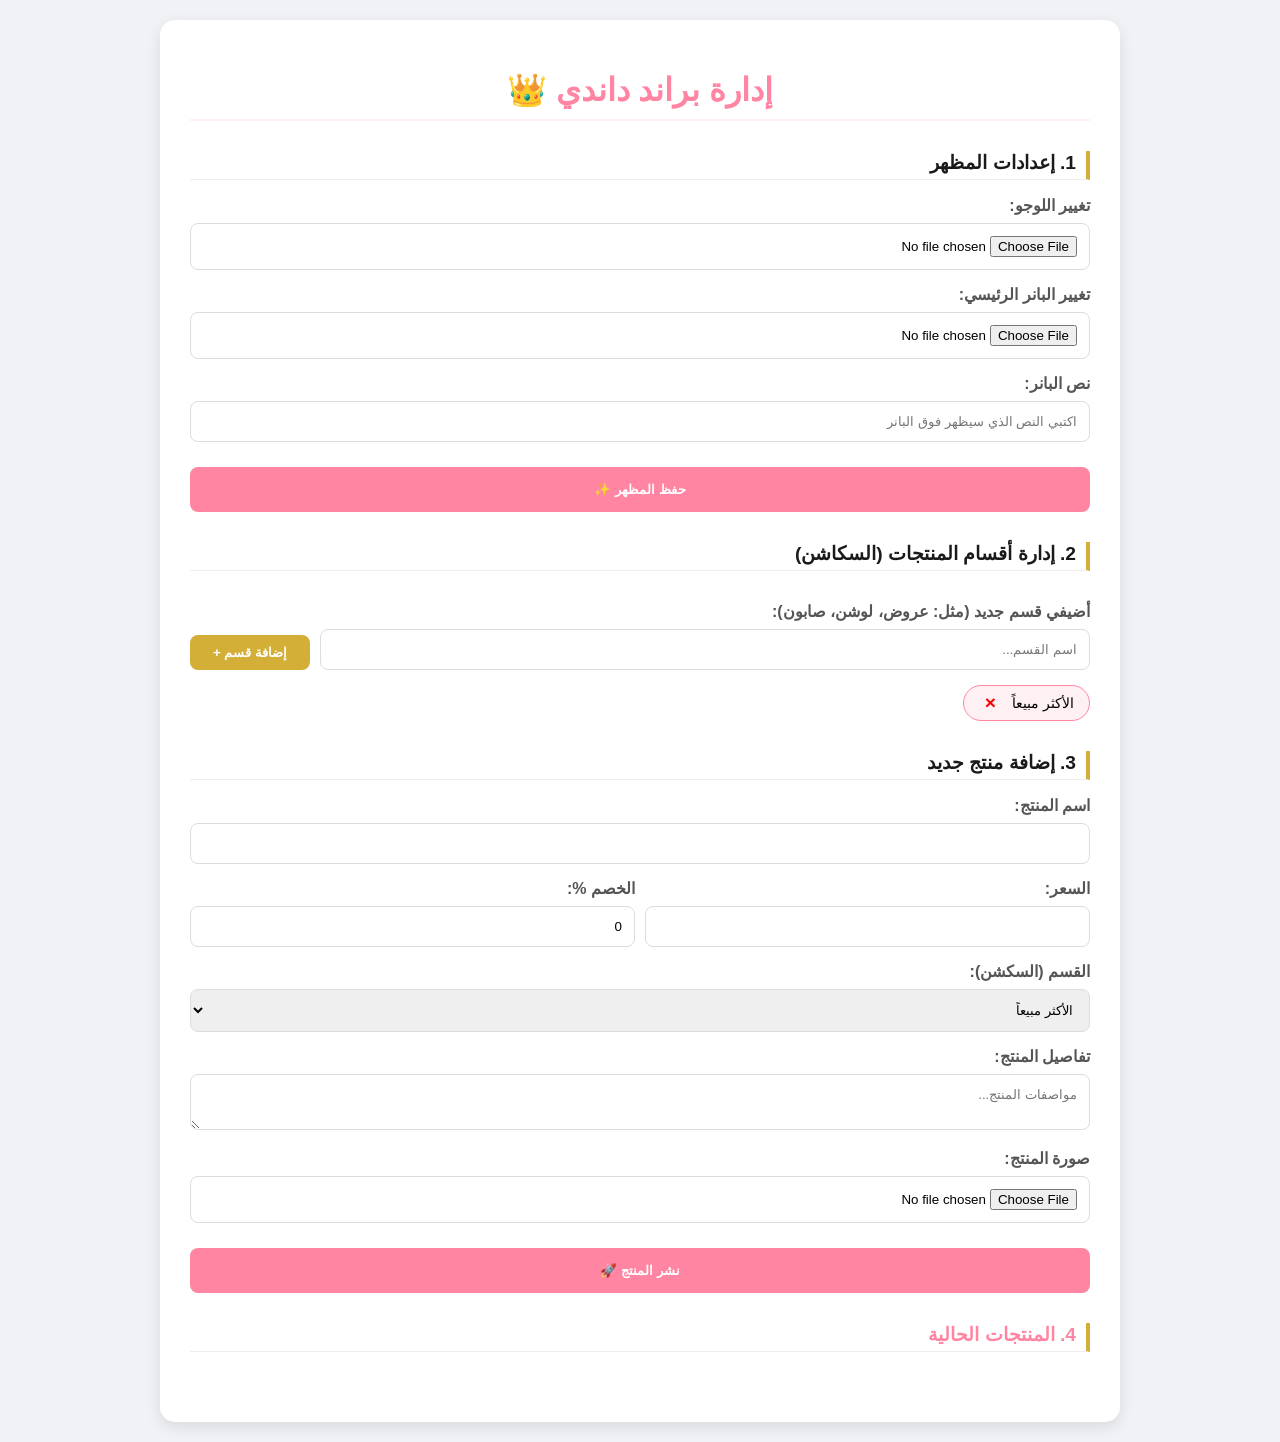
<file: admin.html>
<!DOCTYPE html>
<html lang="ar" dir="rtl">
<head>
    <meta charset="UTF-8">
    <title>لوحة تحكم داندي | Admin Panel</title>
    <link rel="stylesheet" href="https://cdnjs.cloudflare.com/ajax/libs/font-awesome/6.0.0/css/all.min.css">
    <style>
        :root { --pink: #ff85a2; --gold: #d4af37; --dark: #1a1a1a; --soft-pink: #fff0f3; }
        body { font-family: 'Segoe UI', Tahoma, sans-serif; background: #f0f2f5; margin: 0; padding: 20px; direction: rtl; }
        .admin-box { max-width: 900px; margin: 0 auto; background: white; padding: 30px; border-radius: 15px; box-shadow: 0 5px 15px rgba(0,0,0,0.1); }
        h1 { color: var(--pink); text-align: center; border-bottom: 2px solid var(--soft-pink); padding-bottom: 10px; margin-bottom: 30px; }
        h2 { font-size: 1.2rem; color: var(--dark); margin-top: 30px; border-right: 4px solid var(--gold); padding-right: 10px; border-bottom: 1px solid #eee; padding-bottom: 5px; }
        label { display: block; margin-top: 15px; font-weight: bold; color: #555; }
        input, select, textarea { width: 100%; padding: 12px; margin-top: 8px; border: 1px solid #ddd; border-radius: 8px; box-sizing: border-box; font-family: inherit; }
        .btn-save { background: var(--pink); color: white; border: none; padding: 15px 30px; border-radius: 8px; cursor: pointer; width: 100%; margin-top: 25px; font-weight: bold; transition: 0.3s; }
        .btn-save:hover { background: var(--dark); }
        .btn-add-section { background: var(--gold); margin-top: 10px; padding: 10px; width: auto; min-width: 120px; }
        
        .sections-list { display: flex; flex-wrap: wrap; gap: 10px; margin-top: 15px; }
        .section-item { background: var(--soft-pink); padding: 5px 15px; border-radius: 20px; display: flex; align-items: center; gap: 10px; border: 1px solid var(--pink); font-size: 0.9rem; }
        .del-sec-btn { color: red; cursor: pointer; border: none; background: none; font-weight: bold; font-size: 1.2rem; }

        .products-manager { margin-top: 40px; display: grid; grid-template-columns: repeat(auto-fill, minmax(180px, 1fr)); gap: 15px; }
        .mini-card { background: #fafafa; border: 1px solid #eee; padding: 10px; border-radius: 8px; text-align: center; }
        .mini-card img { width: 100%; height: 120px; object-fit: cover; border-radius: 5px; }
        .preview-img { width: 120px; height: 80px; object-fit: cover; margin-top: 15px; border-radius: 8px; display: none; border: 2px solid var(--soft-pink); }
        .del-prod-btn { background: #ff4d4d; color: white; border: none; padding: 8px; border-radius: 5px; cursor: pointer; margin-top: 10px; width: 100%; font-weight: bold; }
    </style>
</head>
<body>

<div class="admin-box">
    <h1>إدارة براند داندي 👑</h1>

    <section>
        <h2>1. إعدادات المظهر</h2>
        <label>تغيير اللوجو:</label>
        <input type="file" id="logoInput" accept="image/*" onchange="preview(this, 'logoPreview')">
        <img id="logoPreview" class="preview-img">

        <label>تغيير البانر الرئيسي:</label>
        <input type="file" id="bannerInput" accept="image/*" onchange="preview(this, 'bannerPreview')">
        <img id="bannerPreview" class="preview-img">

        <label>نص البانر:</label>
        <input type="text" id="bannerText" placeholder="اكتبي النص الذي سيظهر فوق البانر">
        
        <button class="btn-save" onclick="saveAppearance()">حفظ المظهر ✨</button>
    </section>

    <section>
        <h2>2. إدارة أقسام المنتجات (السكاشن)</h2>
        <div style="display: flex; gap: 10px; align-items: flex-end;">
            <div style="flex: 1;">
                <label>أضيفي قسم جديد (مثل: عروض، لوشن، صابون):</label>
                <input type="text" id="newSectionName" placeholder="اسم القسم...">
            </div>
            <button class="btn-save btn-add-section" onclick="addNewSection()">إضافة قسم +</button>
        </div>
        <div class="sections-list" id="sectionsList"></div>
    </section>

    <section>
        <h2>3. إضافة منتج جديد</h2>
        <label>اسم المنتج:</label>
        <input type="text" id="pName">
        
        <div style="display:flex; gap:10px;">
            <div style="flex:1;"><label>السعر:</label><input type="number" id="pPrice"></div>
            <div style="flex:1;"><label>الخصم %:</label><input type="number" id="pDiscount" value="0"></div>
        </div>

        <label>القسم (السكشن):</label>
        <select id="pSection"></select>

        <label>تفاصيل المنتج:</label>
        <textarea id="pDetails" placeholder="مواصفات المنتج..."></textarea>

        <label>صورة المنتج:</label>
        <input type="file" id="pImgInput" accept="image/*" onchange="preview(this, 'pPreview')">
        <img id="pPreview" class="preview-img">

        <button class="btn-save" onclick="saveProduct()">نشر المنتج 🚀</button>
    </section>

    <section>
        <h2 style="color: var(--pink);">4. المنتجات الحالية</h2>
        <div class="products-manager" id="productsManager"></div>
    </section>
</div>

<script>
    async function toBase64(file) {
        return new Promise((resolve) => {
            const reader = new FileReader();
            reader.readAsDataURL(file);
            reader.onload = () => resolve(reader.result);
        });
    }

    function preview(input, imgId) {
        const img = document.getElementById(imgId);
        if(input.files[0]) { img.style.display = 'block'; img.src = URL.createObjectURL(input.files[0]); }
    }

    // حفظ المظهر (اللوجو والبانر والنص)
    async function saveAppearance() {
        const logoFile = document.getElementById('logoInput').files[0];
        const bannerFile = document.getElementById('bannerInput').files[0];
        const text = document.getElementById('bannerText').value;

        if(logoFile) localStorage.setItem('dandyLogo', await toBase64(logoFile));
        if(bannerFile) localStorage.setItem('dandyBanner', await toBase64(bannerFile));
        localStorage.setItem('dandyBannerText', text);
        
        alert("تم حفظ المظهر بنجاح!");
    }

    // إدارة الأقسام
    function addNewSection() {
        const name = document.getElementById('newSectionName').value.trim();
        if(!name) return alert("اكتبي اسم القسم!");
        let sections = JSON.parse(localStorage.getItem('dandySections')) || ["الأكثر مبيعاً"];
        if(!sections.includes(name)) sections.push(name);
        localStorage.setItem('dandySections', JSON.stringify(sections));
        document.getElementById('newSectionName').value = "";
        loadAdminData();
    }

    function deleteSection(index) {
        let sections = JSON.parse(localStorage.getItem('dandySections'));
        sections.splice(index, 1);
        localStorage.setItem('dandySections', JSON.stringify(sections));
        loadAdminData();
    }

    // حفظ المنتج
    async function saveProduct() {
        const imgFile = document.getElementById('pImgInput').files[0];
        const name = document.getElementById('pName').value;
        const oldPrice = parseFloat(document.getElementById('pPrice').value);
        const discount = parseFloat(document.getElementById('pDiscount').value) || 0;
        
        if(!imgFile || !name || isNaN(oldPrice)) return alert("أكمل البيانات!");

        const product = {
            id: Date.now(),
            name, 
            details: document.getElementById('pDetails').value,
            oldPrice, 
            discount,
            price: (oldPrice - (oldPrice * (discount / 100))).toFixed(0),
            section: document.getElementById('pSection').value,
            image: await toBase64(imgFile)
        };

        let products = JSON.parse(localStorage.getItem('dandyProducts')) || [];
        products.push(product);
        localStorage.setItem('dandyProducts', JSON.stringify(products));
        alert("تم الحفظ!"); location.reload();
    }

    function loadAdminData() {
        // تحميل الأقسام
        const sections = JSON.parse(localStorage.getItem('dandySections')) || ["الأكثر مبيعاً"];
        document.getElementById('pSection').innerHTML = sections.map(s => `<option value="${s}">${s}</option>`).join('');
        document.getElementById('sectionsList').innerHTML = sections.map((s, i) => `
            <div class="section-item">
                <span>${s}</span>
                <button class="del-sec-btn" onclick="deleteSection(${i})">×</button>
            </div>
        `).join('');

        // تحميل نص البانر المخزن
        document.getElementById('bannerText').value = localStorage.getItem('dandyBannerText') || "";

        // تحميل المنتجات
        const products = JSON.parse(localStorage.getItem('dandyProducts')) || [];
        document.getElementById('productsManager').innerHTML = products.map((p, i) => `
            <div class="mini-card">
                <img src="${p.image}">
                <h4>${p.name}</h4>
                <small>${p.section}</small>
                <button class="del-prod-btn" onclick="deleteProduct(${i})">حذف</button>
            </div>
        `).join('');
    }
    
    function deleteProduct(index) {
        if(confirm("حذف المنتج؟")) {
            let products = JSON.parse(localStorage.getItem('dandyProducts'));
            products.splice(index, 1);
            localStorage.setItem('dandyProducts', JSON.stringify(products));
            loadAdminData();
        }
    }

    window.onload = loadAdminData;
</script>
</body>
</html>
</file>
